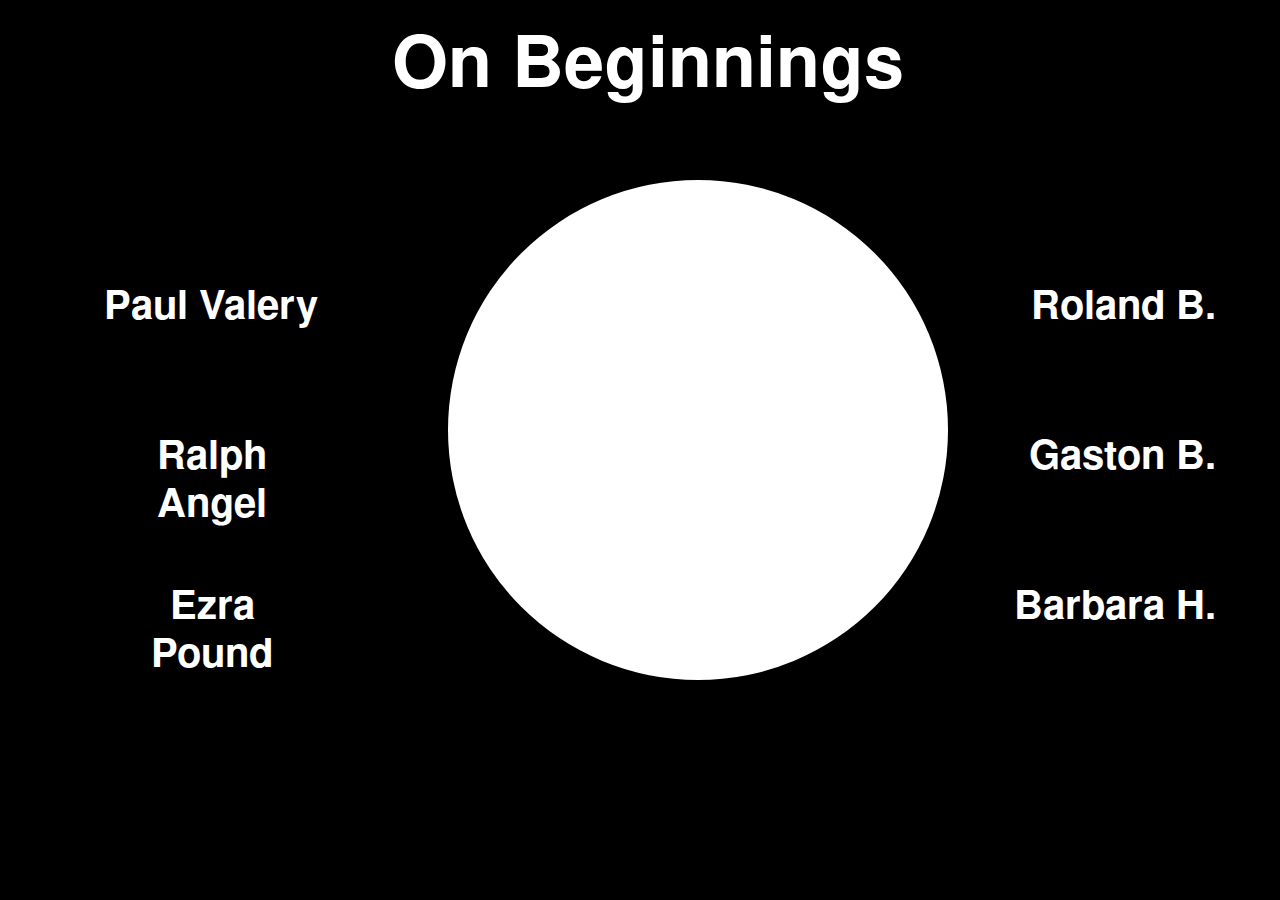
<file: index.html>
<!DOCTYPE html>
<html lang="en">
  <head>
    <meta charset="utf-8" />
    <meta http-equiv="X-UA-Compatible" content="IE=edge" />
    <meta name="viewport" content="width=device-width, initial-scale=1" />
    <link href="https://fonts.googleapis.com/css2?family=Cormorant+Garamond:wght@600&display=swap" rel="stylesheet">

    <title>project2</title>

    <!-- import the webpage's stylesheet -->
    <link rel="stylesheet" href="home.css" />





	</head>
  
	<body>

<h1>
    On Beginnings
</h1>
<center>
    <div class="circle">
    </div>
</center>
<div class= "container">
    <div class="dvleft">
        <ul>

            <li>
                <a class="PaulValery" href="PaulValery.html">Paul Valery </a>
            </li>
            <li>
                <a class="RalphAngel" href="RalphAngel.html">Ralph Angel </a>
            </li>
            <li>
                <a class="EzraPound" href="EzraPound.html">Ezra Pound </a>
            </li>
        </ul>

</div>

      <div class="dvright">
          <ul>
           <li>
            <a class="Roland" href="Roland.html">Roland B.</a>
           </li>
           <li>
            <a class="Gaston" href="Gaston.html">Gaston B.</a>
           </li>
           <li>
            <a class="Barbara" href="Barbara.html">Barbara H. </a>
           </li>
          </ul>
</div>
</div>


  
	</body>




    <!-- include the Glitch button to show what the webpage is about and
          to make it easier for folks to view source and remix -->
    
    <script src="https://button.glitch.me/button.js" defer></script>

</html>
</file>
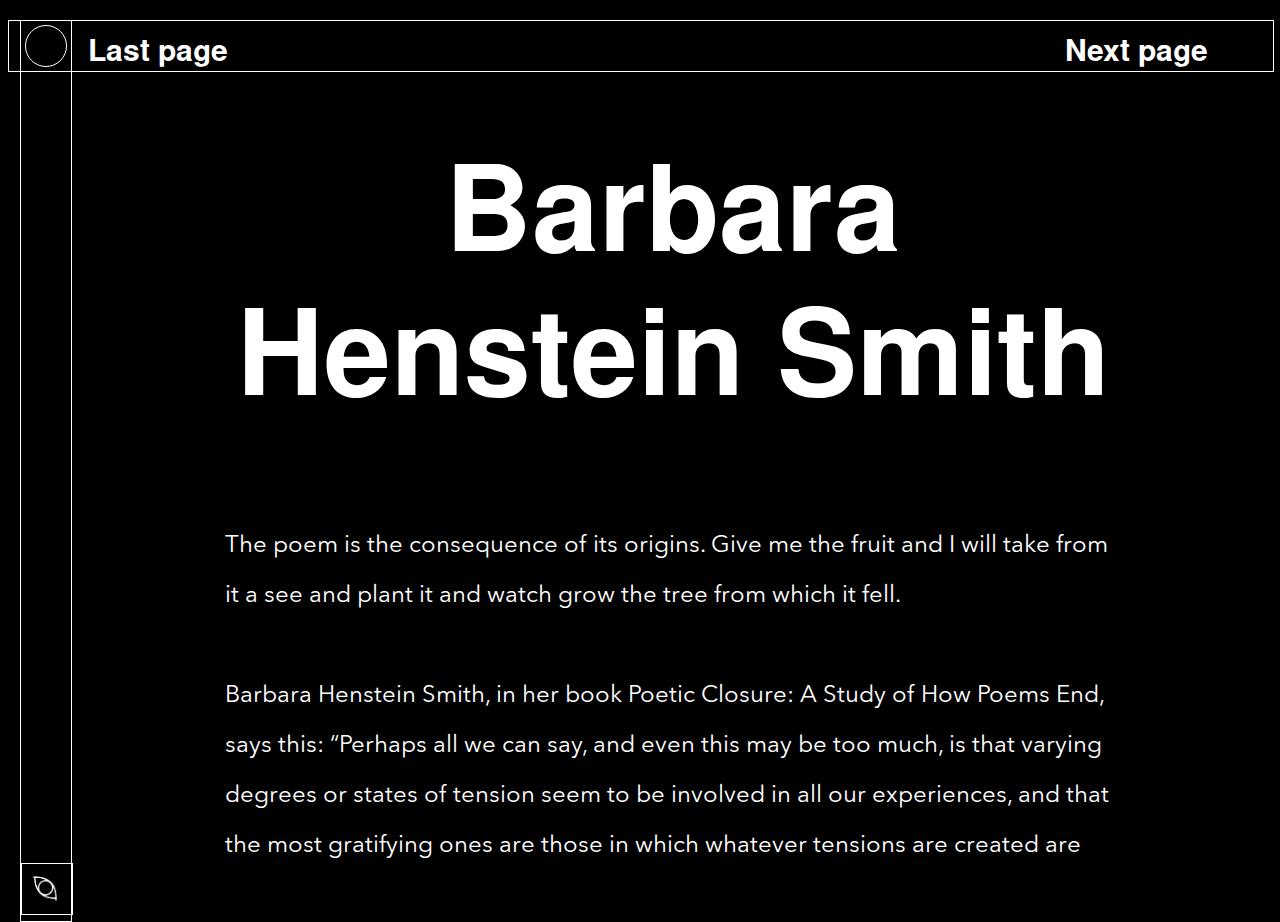
<file: Barbara.html>
<html>

<head>
    <title></title>
    <script src="https://ajax.googleapis.com/ajax/libs/jquery/3.6.0/jquery.min.js" defer></script> 

    <!-- import the webpage's stylesheet -->
    <link rel="stylesheet" href="Barbara.css" />

    <!-- import the webpage's javascript file -->
    <script src="Barbara.js" defer></script>
</head>

<body>

    <div class="dvtop"></div>
    <div class="divcircle"></div>
    <div class="dvleft">
        <div class="dvbottom">
            <img onclick="clickimg()" src="./asset/eye.png" width="50px" height="50px">
        </div>
    </div>
    <div class="navbar">
        <a id="left" href="Gaston.html">Last page</a>

        <a id="right" href="index.html">Next page</a>
    </div>

    <div class="dvcenter">
        <center>
            <h1 class="name">
                Barbara Henstein Smith
            </h1>
        </center>
        <p id="pcontent">

            The poem is the consequence of its origins.   <span class="hidding"> Give me the fruit and I will take from it a see and plant it and
            watch grow the tree from which it fell.</span>
<br><br>
            Barbara Henstein Smith, in her book Poetic Closure:   <span class="hidding"> A Study of How Poems End,</span> says this: “Perhaps all we can
            say, and even this may be too much, is that varying degrees or states of tension seem to be involved in all
            our experiences, and that the most gratifying ones are those in which whatever tensions are created are also
            released. Or, to use another familiar set of terms, an experience is gratifying to the extent that those
            expectations that are aroused are also fulfilled.”
<br><br>
            But there is no book I know of on the subject of how poems begin. How can the origin be traced when there is
            no form or shape that precedes it to trace? It is exactly like tracing the moment of the big bang—we can go
            back to a nanosecond before the beginning, before the universe burst into being, but we can’t go back to the
            precise beginning because that would precede knowledge, and we can’t “know” anything before “knowing” itself
            was born.
            <br><br>
            <span class="hidding">  I have flipped through books, reading hundreds of opening and closing lines, across ages, across cultures,
            across aesthetic schools, and I have discovered that </span>first lines are remarkably similar, even repeated, and
            that last lines are remarkably similar, even repeated. <span class="hidding"
            >Of course in all cases they remain remarkably
            distinct, because the words belong to completely different poems. And i began to realize, reading these
            first and last lines, that there are not only the first and last lines of the lifelong sentence we each
            speak but also the first and last lines of the long piece of language delivered to use by others, by those
            we listen to.</span> And in the best of all possible lives, that beginning and that end are the same: in poem after
            poem I encountered words that mark the first something made out of language that we hear as children
            repeated night after night,<span class="hidding"
            > like a refrain: </span>I love you. I am here with you. Don’t be afraid. Go to sleep
            now.   <span class="hidding"> And I encountered words that mark the last something made out of language that we hope to hear on
            earth:</span> I love you. I am here with you. Don’t be afraid. Go to sleep now.
            <br><br>
          <span class="hidding"> But it is growing damp and I must go in. Memory’s fog is rising. Among Emily Dickinson’s last words (in a
            letter). A woman whom everyone thought of as shut-in, homebound, cloistered, spoke as if she had been out,
            exploring the earth, her whole life, and it was finally time to go in. And it was.</span>




        </p>
        <center>
            <img class="close" id="imgs" width="500px" height="auto" src="./asset/Barbara Henstein Smith.png">
        </center>
    </div>

</body>

</html>
</file>
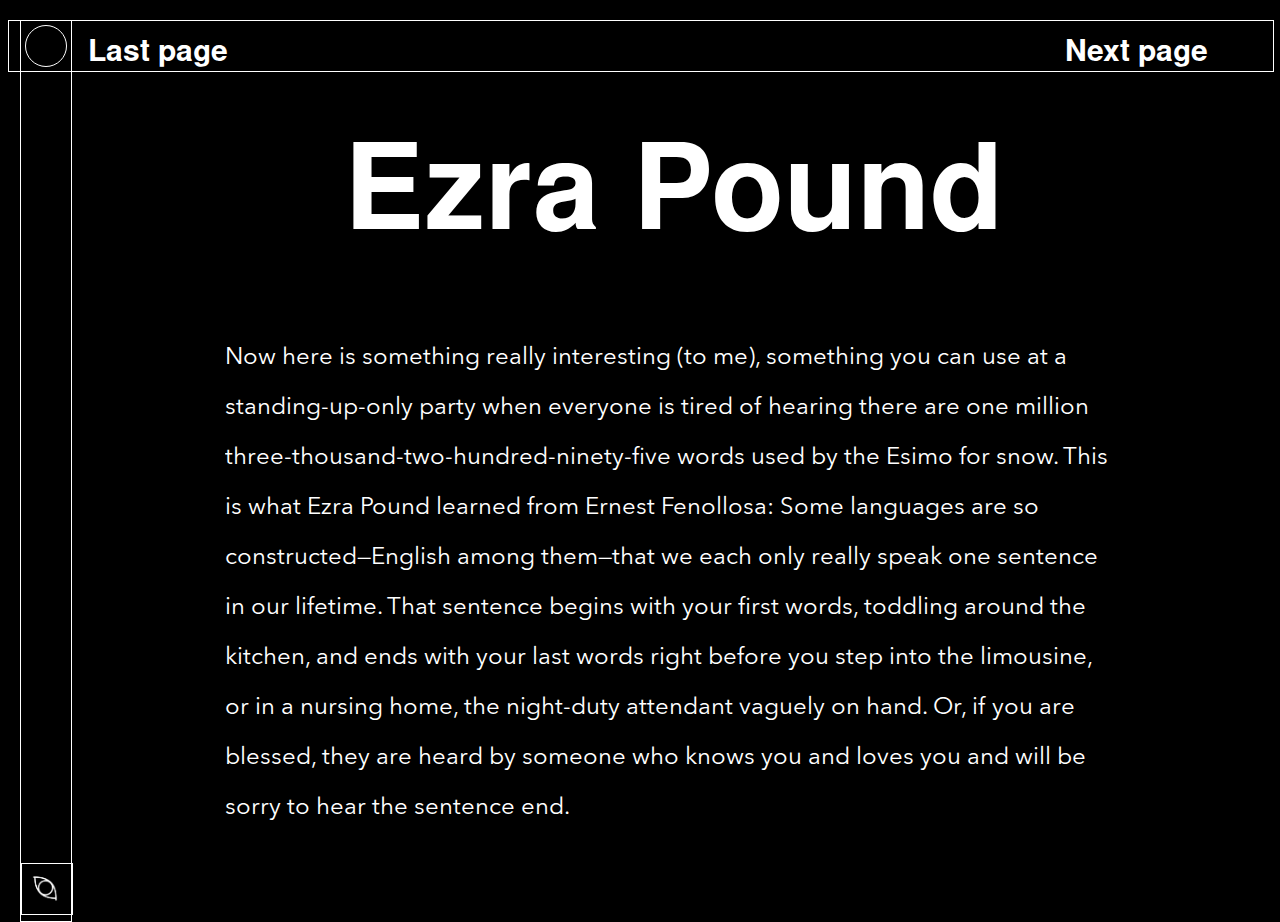
<file: EzraPound.html>
<html>
    <head>
        <title></title>
        <script src="https://ajax.googleapis.com/ajax/libs/jquery/3.6.0/jquery.min.js" defer></script> 
       
        <!-- import the webpage's stylesheet -->
    <link rel="stylesheet" href="EzraPound.css" />

    <!-- import the webpage's javascript file -->
    <script src="EzraPound.js" defer></script>
    </head>
    <body>
        
       <div class="dvtop"></div> 
      <div class="divcircle"></div>
       <div class="dvleft">
        <div class="dvbottom">
            <img onclick="clickimg()" src="./asset/eye.png" width="50px" height="50px">
        </div>
       </div>
       <div class= "navbar">
        <a id = "left" href="RalphAngel.html">Last page</a>
  
        <a id = "right" href="Roland.html">Next page</a>
      </div>
    
     <div class="dvcenter">
        <center><h1 class="name">
            Ezra Pound
         </a>
          </h1></center>
      <p id="pcontent">
    
        <span class="hidding"
        >Now here is something really interesting (to me), something you can use
        at a standing-up-only party when everyone is tired of hearing there are
        one million three-thousand-two-hundred-ninety-five words used by the
        Esimo for snow. This is what Ezra Pound learned from Ernest Fenollosa: </span
      >Some languages are so constructed—English among them—that we each only
      really speak one sentence in our lifetime.
      <span class="hidding"
        >That sentence begins with your first words, toddling around the
        kitchen, and ends with your last words right before you step into the
        limousine, or in a nursing home, the night-duty attendant vaguely on
        hand. Or, if you are blessed, they are heard by someone who knows you
        and loves you and will be sorry to hear the sentence end.</span
      >
      <br /><br />
   <span class="hidding"
         >   When I told Mr. Angel about the lifelong sentence, he said: </span>“That’s a lot
      of semicolons!” he is absolutely right; the sentence would be unwieldy and
      awkward and resemble the novel of a savant, but the next time you use a
      semicolon<span class="hidding"
        > (which, by the way, is the least-used mark of punctuation in all
      of poetry) </span>you should stop and be thankful that there exists this little
      thing, invented by a human being—an Italian as a matter of fact—that
      allows us to go on and keep on connecting speech that for all apparent
      purposes is unrelated. <br /><br />
      You might say a poem is a semicolon, a living semicolon, what connects the
      first line to the last, the act of keeping together that whose nature is
      to fly apart. <span class="hidding"
        >Between the first and last lines there exists—a poem—and if
      it were not for the poem that intervenes, the first and last lines of a
      poem would not speak to each other. </span><br /><br />
      Would not speak to each other. Because the lines of a poem are speaking to
      each other, not you to them or they to you. <br /><br />
      I will tell you what I miss: I miss watching a movie and at the end, huge
      scrolled words come on the screen and say: The End. I miss finishing a
      novel and there on the last page, at a discrete distance from the last
      words of the last sentence, are the dark letters spelling The End.
      <br /><br />
     <span class="hidding"
         >   It was its own thrill. I didn’t ignore them, I read them, even if only
       silently, with a deep sense of </span>feeling<span class="hidding"
                                                          >  : both the</span> feeling <span class="hidding"
         >  of being replete,
      a </span>feeling <span class="hidding"
                             >  of satisfaction, and the</span> feeling <span class="hidding"
         >  of loss, the sadness of having
      finished the book.</span> <br /><br />
      I have never, in my life, read a poem that ended with the words The End.
      Why is that, I wonder. <span class="hidding"
         >  I think perhaps the brevity of poems compared to
      novels makes one feel that there has been no great sustention of energy,
      no marathon worthy of pulling tape across the finish line. And then I
      found a poem of mine that I had carefully written by hand in the sixth
      grade, and at the bottom of the page, in India ink, beautifully apart from
      the rest of the text, were the words </span>The End. <span class="hidding"
         >  And I realized children very
      often denote the end because it is indeed a great achievement for them to
      have written anything, and they are completely unaware of the number of
      stories and poems that have already been written; they know some, of
      course, but have not yet found out the extent to which they are not the
      only persons residing on the planet. And so they sign their poems and
      stories like kings. Which is a wonderful thing.</span>
    </p>
        </div>
        <center>
            <img class="close" id="imgs" width="400px" height="auto" src="./asset/EzraPound.png"></center>
       </div>
      
    </body>
</html>
</file>
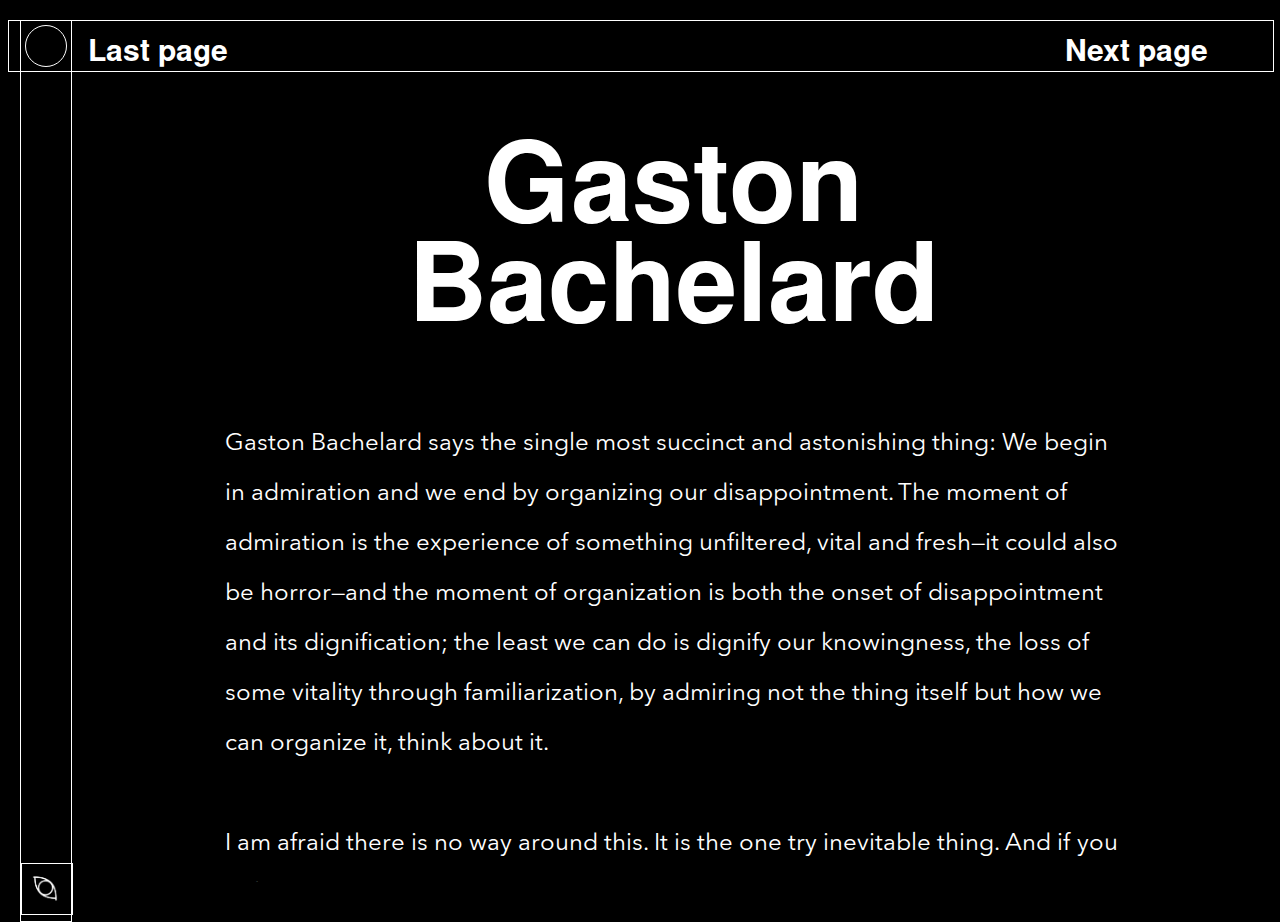
<file: Gaston.html>
<html>
    <head>
        <title></title>
        <script src="https://ajax.googleapis.com/ajax/libs/jquery/3.6.0/jquery.min.js" defer></script> 
       
        <!-- import the webpage's stylesheet -->
    <link rel="stylesheet" href="Gaston.css" />

    <!-- import the webpage's javascript file -->
    <script src="Gaston.js" defer></script>
    </head>
    <body>
        
       <div class="dvtop"></div> 
      <div class="divcircle"></div>
       <div class="dvleft">
        <div class="dvbottom">
            <img onclick="clickimg()" src="./asset/eye.png" width="50px" height="50px">
        </div>
       </div>
       <div class= "navbar">
        <a id = "left" href="Roland.html">Last page</a>
  
        <a id = "right" href="Barbara.html">Next page</a>
      </div>
      
     <div class="dvcenter">
        <center><h1 class="name">
            Gaston Bachelard
          </h1></center>
      <p id="pcontent">
         
        Gaston Bachelard says the single most succinct and astonishing thing: <span class="color"
        >We
      begin in admiration and we end by organizing our disappointment. </span>The
      moment of admiration is the experience of something unfiltered, vital and
      fresh—it could also be horror—and the moment of organization is both the
      onset of disappointment and its dignification; the least we can do is
      dignify our knowingness, the loss of some vitality through
      familiarization, by admiring not the thing itself but how we can organize
      it, think about it.<br><br>
      I am afraid there is no way around this. It is the one
      try inevitable thing. And if you believe that, then you are conceding that
      in the beginning was the act, not the word. The painter Cy Twombly quotes
      John Crowe Ransom, on a scrap of paper: <span class="color"
        >“The image cannot be disposed of a
      primordial freshness which ideas can never claim.” </span>Easy and appropriate
      thing for a painter to say. Cy Twombly uses text in some of his drawings
      and paintings, usually poetry, usually Dante. Many men and women have
      written long essays and lectures on the ideas they see expressed in
      Twombly’s work. <br><br>
      Bachelard’s sentence simply says this: <span class="color"
        >origins
      (beginnings) have consequences (endings).</span>
 
      </p><center>
            <img class="close" id="imgs" width="500px" height="auto" src="./asset/Gaston Bachelard.png"></center>
       </div>
      
    </body>
</html>
</file>
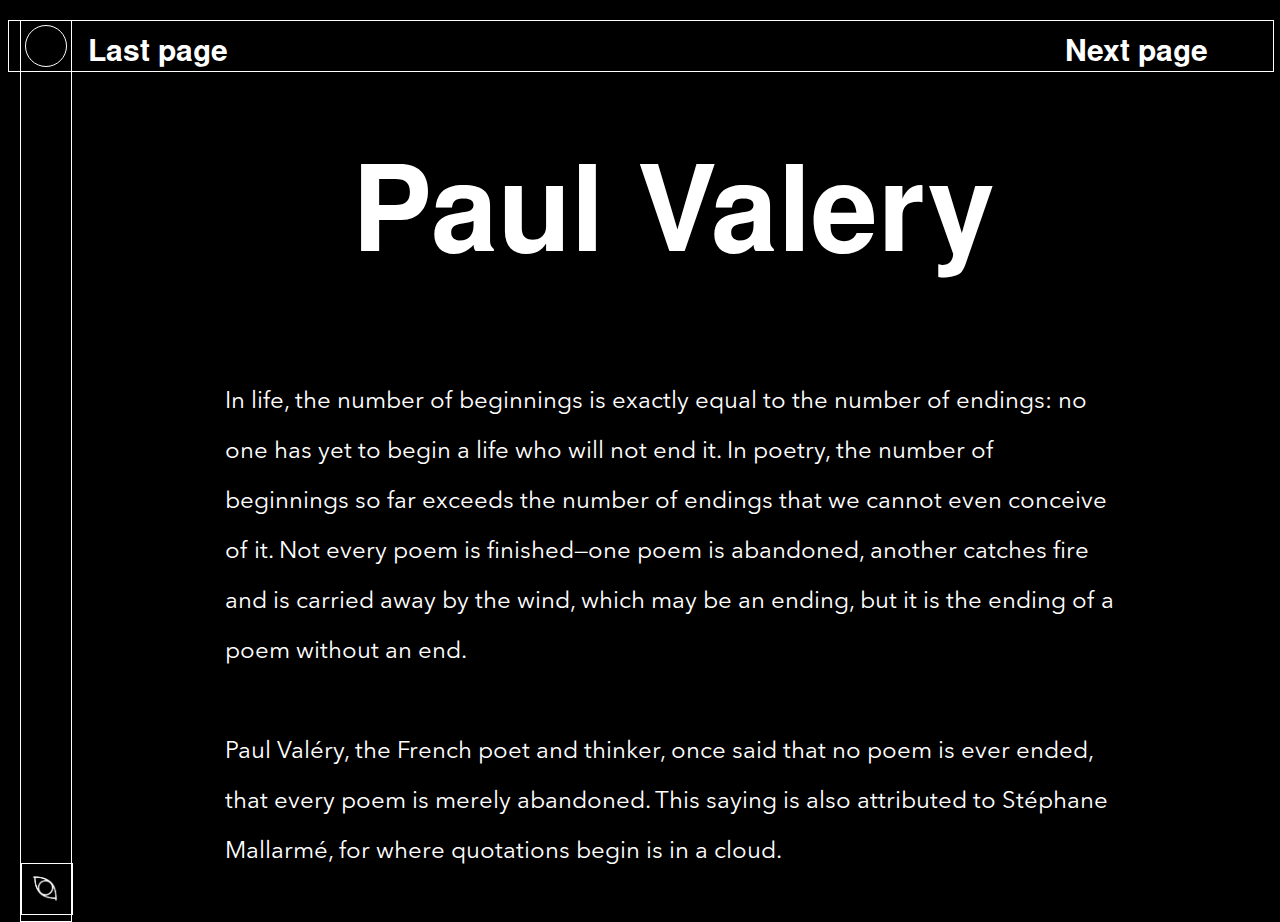
<file: PaulValery.html>
<html>
    <head>
        <title></title>
        <script src="https://ajax.googleapis.com/ajax/libs/jquery/3.6.0/jquery.min.js" defer></script> 
        <!-- <script src="http://code.jquery.com/jquery-2.1.1.min.js"></script> -->
       
        <!-- import the webpage's stylesheet -->
    <link rel="stylesheet" href="PaulValery.css" />

    <!-- import the webpage's javascript file -->
    <script src="PaulValery.js" defer></script>
    </head>
    <body>
        
       <div class="dvtop"></div> 
      <div class="divcircle"></div>
       <div class="dvleft">
        <div class="dvbottom">
            <img onclick="clickimg()" src="./asset/eye.png" width="50px" height="50px">
        </div>
       </div>
       <div class= "navbar">
        <a id = "left" href="index.html">Last page</a>
  
        <a id = "right" href="RalphAngel.html">Next page</a>
      </div>
     
     <div class="dvcenter">
        <center><h1 class="name">
            Paul Valery 
          </h1></center>
      <p id="pcontent">
         
        In life, the number of beginnings is exactly equal to the number of
        endings: no one has yet to begin a life who will not end it. In poetry,
        the number of beginnings so far exceeds the number of endings that we
        cannot even conceive of it. Not every poem is finished—one poem is
        abandoned, another catches fire and is carried away by the wind, which
        may be an ending, but it is the ending of a poem without an end. <br /><br />
        Paul Valéry, the French poet and thinker, once said that
        <span class="big"
          >no poem is ever ended, that every poem is merely abandoned.</span
        >
        This saying is also attributed to Stéphane Mallarmé, for where
        quotations begin is in a cloud. <br /><br />
        Paul Valéry also described his perception of first lines so vividly, and
        to my mind so accurately,
        <span class="big">
          that I have never forgotten it: the opening line of a poem, he said,
          is like finding a fruit on the ground, a piece of fallen fruit you
          have never seen before, and the poet’s task is to create the tre from
          which such a fruit would fall.</span
        ><br /><br />
        <span class="big"> In the beginning was the Word. </span>Western
        civilization rests upon those words. And yet there is a lively group of
        thinkers who believe that in the beginning was the Act. that nothing can
        precede action—no breath before act, no thought before act, no pervasive
        love before some kind of act. I believe the poem is an act of the mind.
        I think it is easier to talk about the end of a poem than it is to talk
        about its beginning. Because the poem ends on the page, but it begins
        off the page, it begins in the mind. The mind acts, the mind wills a
        poem, often against our own will; somehow this happens, somehow a poem
        gets written in the middle of a chaotic holiday party that has just run
        out of ice, and it's your house.
      </p><center>
            <img class="close" id="imgs" width="500px" height="auto" src="./asset/PaulValeryblack.png">
       </div></center>
      
    </body>
</html>
</file>
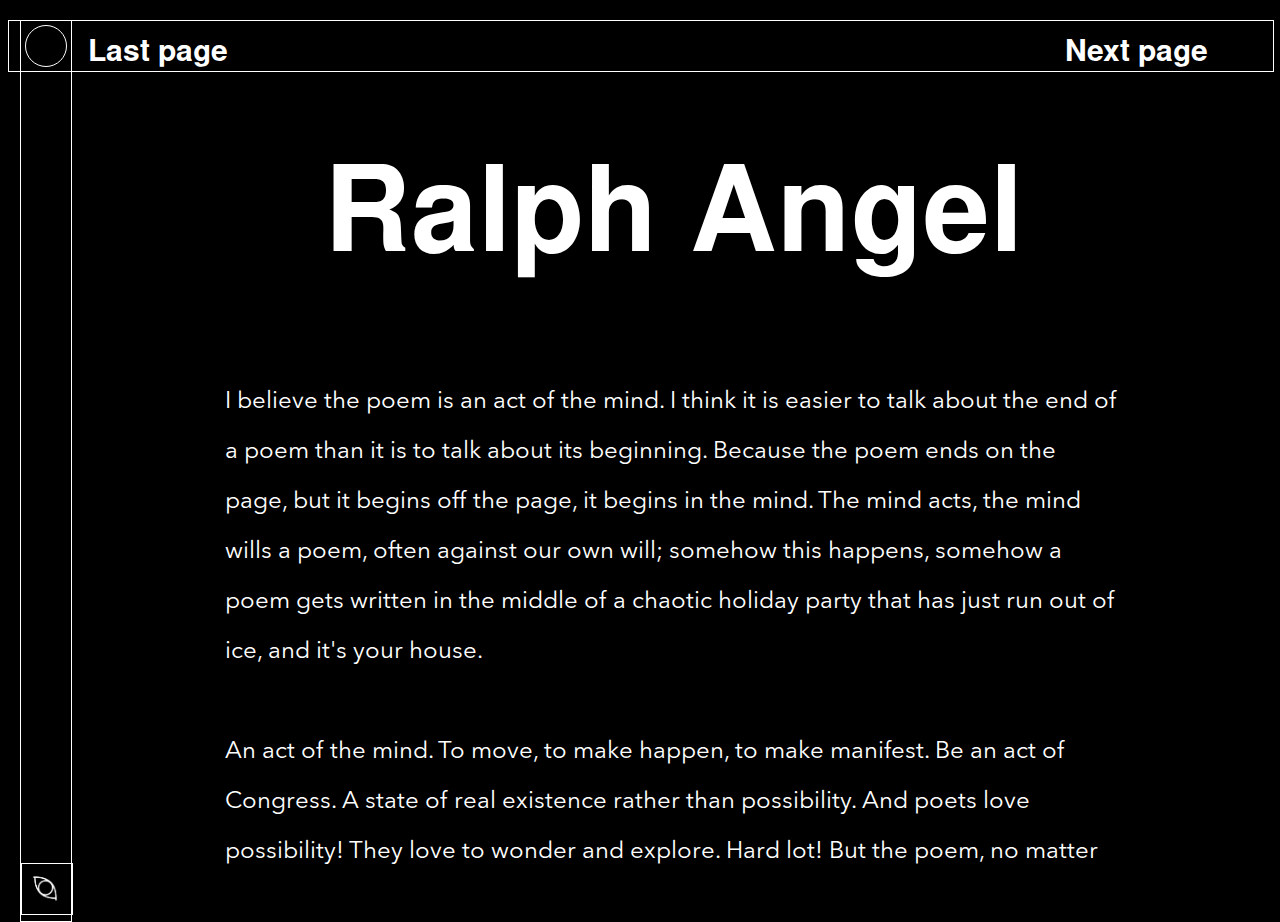
<file: RalphAngel.html>
<html>
    <head>
        <title></title>
        <script src="https://ajax.googleapis.com/ajax/libs/jquery/3.6.0/jquery.min.js" defer></script> 
       
        <!-- import the webpage's stylesheet -->
    <link rel="stylesheet" href="PaulValery.css" />

    <!-- import the webpage's javascript file -->
    <script src="PaulValery.js" defer></script>
    </head>
    <body>
        
       <div class="dvtop"></div> 
      <div class="divcircle"></div>
       <div class="dvleft">
        <div class="dvbottom">
            <img onclick="clickimg()" src="./asset/eye.png" width="50px" height="50px">
        </div>
       </div>
       <div class= "navbar">
        <a id = "left" href="PaulValery.html">Last page</a>
  
        <a id = "right" href="EzraPound.html">Next page</a>
      </div>
     
     <div class="dvcenter">
        <center><h1 class="name">
            Ralph Angel
          </h1></center>
      <p id="pcontent">
    
        <span class="big"> I believe the poem is an act of the mind. </span>I think it is easier to talk
            about the end of a poem than it is to talk about its beginning.
            Because the poem ends on the page, but it begins off the page, it
            begins in the mind. The mind acts, the mind wills a poem, often
            against our own will; somehow this happens, somehow a poem gets
            written in the middle of a chaotic holiday party that has just run out
            of ice, and it's your house. <br />
            <br /> 
            <span class="big">An act of the mind.</span> To move, to make happen, to make manifest.
            Be an act of Congress. A state of real existence rather than
            possibility. And poets love possibility! They love to wonder and
            explore. Hard lot! But the poem, no matter how full of possibility,
            has to exist! To conduct oneself, to behave. How a poem acts marks its
            individual character. A poem by Glandolyn Blue does not sound like a
            poem by Timothy Sure. to pretend, feign, impersonate. That, too, yes
            and always, because self-consciousness is its own pretension, and has
            been from its beginning; the human mind is capable of a great elastic
            theatre. As the poet Ralph Angel</a>
       puts it,<span class="big"> “The poem is an
            interpretation of weird theatrical shit.”</span> the weird theatrical shit is
            what goes on around us every day of our lives; an animal of only
            instinct, Johnny Ferret, has in his actions drama, but no theater;
            theater requires that you draw a circle around the action and observe
            it from outside the circle; in other words, self-consciousness is
            theatre. <br /><br />Everyone knows that if you query poets about how
            their poems begin, the answer is always the same: a phrase, a line, a
            scrap of language, a rhythm, an image, something seen, heard,
            witnessed, or imagined. And the lesson is always the same, and young
            poets recognize this to be one of the most important lessons they can
            learn: if you have any idea for a poem, an exact grid of intent, you
            are on the wrong path, a dead-end alley, at the top of a cliff you
            haven’t even climbed. This is a lesson that can only be learned by
            trial and error. <br /><br />
           <span class="big">  I believe many fine poems begin with ideas, but if you tell too many
             faces this, or tell it too loudly, they will get the wrong idea.</span>
          </p>
        </div>
       <center>
            <img class="close" id="imgs" style="margin-top: 200px;" width="800px" height="auto" src="./asset/Ralph Angel.png">
       </div></center>
      
    </body>
</html>
</file>
<file: home.css>
body {
    background-color: black;
}
@font-face {
    font-family: "NimbusSanLBol.otf";
    src: url(./nimbus/NimbusSanLBol.otf);
}


.circle{
    
    width: 500px;
    height: 500px;
    border-radius: 50%;
color:black;
background-color: white;
top: 20%;
left: 35%;
position: absolute;
}
.dvleft{
    float: left;
    width: 20%;
    position: absolute;
    top:30%;
    font-family: "NimbusSanLBol.otf";
    left: 5%;
}
.dvleft li
{
    
    height: 150px;
}
.dvleft a {
    text-align: center;
    text-decoration: none;
  }

.dvleft li a
{
    color: white;
    float: left;
    font-size: 40px;
}
.dvright{
    float: right;
    width: 20%;
    position:absolute;
    top: 30%;
    font-family: "NimbusSanLBol.otf";
    right: 5%;
}
.dvright a {
    text-align: center;
    text-decoration: none;
    
  }
.dvright li
{
  
    height: 150px;
}
.dvright li a
{
    color: white;
    float: right;
    font-size: 40px;
}
h1{
    font-family: "NimbusSanLBol.otf";
    color:white;
    position: absolute;
    font-size: 72px;
    width: 100%;
    margin: 0 auto;
    text-align: center;
    margin-top: 20px;
}

@media only screen and (max-width: 414px) {
    h1{
       
        font-size: 42px;
      
    } 

.circle{  
    width: 150px;
    height: 150px;

  
}
.dvleft li a
{

    font-size: 20px;
}
.dvright{
    top: 40%;
    right: 15%;
    
}
.dvright li a
{

    font-size: 20px;
}
.dvleft{
    top: 40%;
    
}
}
</file>
<file: Barbara.css>
body{ 
    background-color: black; 
    color: white;
}
@font-face {
    font-family: "NimbusSanLBol.otf";
    src: url(./nimbus/NimbusSanLBol.otf);
}
@font-face {
    font-family: "AvenirNextLTPro-Regular.otf";
    src: url(./asset/AvenirNextLT/AvenirNextLTPro-Regular.otf);
}
           
.navbar{
    font-size: 30px;
    position: absolute;
    top: 36px;
   width: 100%;
   font-family: "NimbusSanLBol.otf";


}
.navbar a {
    display: block;
    color: white;
    text-align: center;
    text-decoration: none;
  }
  #right{
      float: right;
      margin-right: 80px;
  }
  #left{
    float: left;
    margin-left: 80px;
}
.name{
font-size: 120px;
font-family: "NimbusSanLBol.otf";

}
.dvtop
            {
                border: 1px solid white;
                width: 100%;
                height: 50px;
                margin-top:20px;
            }
            .dvleft
            {
                border: 1px solid white;
                width: 50px;
                height: 100%;
                position:absolute;
                top:20px;
                left: 20px;
            }
            .divcircle
            {
                border: 1px solid white;
                position:absolute;
                top:25px ;
                left: 25px;
                border-radius: 50%;
                width: 40px;
                height: 40px;
            }

            .dvbottom
            {
                border: 1px solid white;
                width: 50px;
                height: 50px;
                position: relative;
                top:93.5%;
            }

            .dvcenter
            {
                position:absolute;
                left:225px ;
                width: 70%;
                height: 90%;
                overflow-y: scroll;
            }
            .dvcenter p
            {
                line-height:50px;
            }
          #pcontent{
            font-family: "AvenirNextLTPro-Regular.otf";
            font-size: 24px;
          }

            ::-webkit-scrollbar {
                /*隐藏滚轮*/
                display: none;
            }
            .close{display: none;}

         

       .hidding:hover {
                        opacity: 0;
                      }
</file>
<file: EzraPound.css>
body{ 
    background-color: black; 
    color: white;
}
@font-face {
    font-family: "NimbusSanLBol.otf";
    src: url(./nimbus/NimbusSanLBol.otf);
}
@font-face {
    font-family: "AvenirNextLTPro-Regular.otf";
    src: url(./asset/AvenirNextLT/AvenirNextLTPro-Regular.otf);
}
           
.navbar{
    font-size: 30px;
    position: absolute;
    top: 36px;
   width: 100%;
   font-family: "NimbusSanLBol.otf";


}
.navbar a {
    display: block;
    color: white;
    text-align: center;
    text-decoration: none;
  }
  #right{
      float: right;
      margin-right: 80px;
  }
  #left{
    float: left;
    margin-left: 80px;
}
.name{
font-size: 120px;
font-family: "NimbusSanLBol.otf";
line-height: 100px;

}
#imgs{
    position: fixed;
bottom: 0%;
left: 40%;
}
.dvtop
            {
                border: 1px solid white;
                width: 100%;
                height: 50px;
                margin-top:20px;
            }
            .dvleft
            {
                border: 1px solid white;
                width: 50px;
                height: 100%;
                position:absolute;
                top:20px;
                left: 20px;
            }
            .divcircle
            {
                border: 1px solid white;
                position:absolute;
                top:25px ;
                left: 25px;
                border-radius: 50%;
                width: 40px;
                height: 40px;
            }

            .dvbottom
            {
                border: 1px solid white;
                width: 50px;
                height: 50px;
                position: relative;
                top:93.5%;
            }

            .dvcenter
            {
                position:absolute;
                left:225px ;
                width: 70%;
                height: 90%;
                overflow-y: scroll;
            }
            .dvcenter p
            {
                line-height:50px;
            }
          #pcontent{
            font-family: "AvenirNextLTPro-Regular.otf";
            font-size: 24px;
          }

            ::-webkit-scrollbar {
                /*hide the scroll*/
                display: none;
            }
            .close{display: none;}

            .hidding:hover {
                opacity: 0;
              }
</file>
<file: Gaston.css>
body{ 
    background-color: black; 
    color: white;
}
@font-face {
    font-family: "NimbusSanLBol.otf";
    src: url(./nimbus/NimbusSanLBol.otf);
}
@font-face {
    font-family: "AvenirNextLTPro-Regular.otf";
    src: url(./asset/AvenirNextLT/AvenirNextLTPro-Regular.otf);
}
           
.navbar{
    font-size: 30px;
    position: absolute;
    top: 36px;
   width: 100%;
   font-family: "NimbusSanLBol.otf";


}
.navbar a {
    display: block;
    color: white;
    text-align: center;
    text-decoration: none;
  }
  #right{
      float: right;
      margin-right: 80px;
  }
  #left{
    float: left;
    margin-left: 80px;
}
.name{
font-size: 110px;
font-family: "NimbusSanLBol.otf";
line-height: 100px;


}
.dvtop
            {
                border: 1px solid white;
                width: 100%;
                height: 50px;
                margin-top:20px;
            }
            .dvleft
            {
                border: 1px solid white;
                width: 50px;
                height: 100%;
                position:absolute;
                top:20px;
                left: 20px;
            }
            .divcircle
            {
                border: 1px solid white;
                position:absolute;
                top:25px ;
                left: 25px;
                border-radius: 50%;
                width: 40px;
                height: 40px;
            }

            .dvbottom
            {
                border: 1px solid white;
                width: 50px;
                height: 50px;
                position: relative;
                top:93.5%;
            }

            .dvcenter
            {
                position:absolute;
                left:225px ;
                width: 70%;
                height: 90%;
                overflow-y: scroll;
            }
            .dvcenter p
            {
                line-height:50px;
            }
          #pcontent{
            font-family: "AvenirNextLTPro-Regular.otf";
            font-size: 24px;
          }

            ::-webkit-scrollbar {
                /*隐藏滚轮*/
                display: none;
            }
            .close{display: none;}

            .color:hover {
                font-size:expanded;
                 transform: rotate(20deg);
                font-size: 2em;
                 font-weight: 900;
                color:wheat;
               
                  
              }
</file>
<file: PaulValery.css>
body{ 
    background-color: black; 
    color: white;
}
@font-face {
    font-family: "NimbusSanLBol.otf";
    src: url(./nimbus/NimbusSanLBol.otf);
}
@font-face {
    font-family: "AvenirNextLTPro-Regular.otf";
    src: url(./asset/AvenirNextLT/AvenirNextLTPro-Regular.otf);
}
           
.navbar{
    font-size: 30px;
    position: absolute;
    top: 36px;
   width: 100%;
   font-family: "NimbusSanLBol.otf";


}
.navbar a {
    display: block;
    color: white;
    text-align: center;
    text-decoration: none;
  }
  #right{
      float: right;
      margin-right: 80px;
  }
  #left{
    float: left;
    margin-left: 80px;
}
.name{
font-size: 120px;
font-family: "NimbusSanLBol.otf";


}
.dvtop
            {
                border: 1px solid white;
                width: 100%;
                height: 50px;
                margin-top:20px;
            }
            .dvleft
            {
                border: 1px solid white;
                width: 50px;
                height: 100%;
                position:absolute;
                top:20px;
                left: 20px;
            }
            .divcircle
            {
                border: 1px solid white;
                position:absolute;
                top:25px ;
                left: 25px;
                border-radius: 50%;
                width: 40px;
                height: 40px;
            }

            .dvbottom
            {
                border: 1px solid white;
                width: 50px;
                height: 50px;
                position: relative;
                top:93.5%;
            }

            .dvcenter
            {
                position:absolute;
                left:225px ;
                width: 70%;
                height: 90%;
                overflow-y: scroll;
            }
            .dvcenter p
            {
                line-height:50px;
            }
          #pcontent{
            font-family: "AvenirNextLTPro-Regular.otf";
            font-size: 24px;
          }

            ::-webkit-scrollbar {
                /*隐藏滚轮*/
                display: none;
            }
            .close{display: none;}

.big:hover {
  font-size: 50px;
   font-weight: 900;
  color:wheat;
}
</file>
